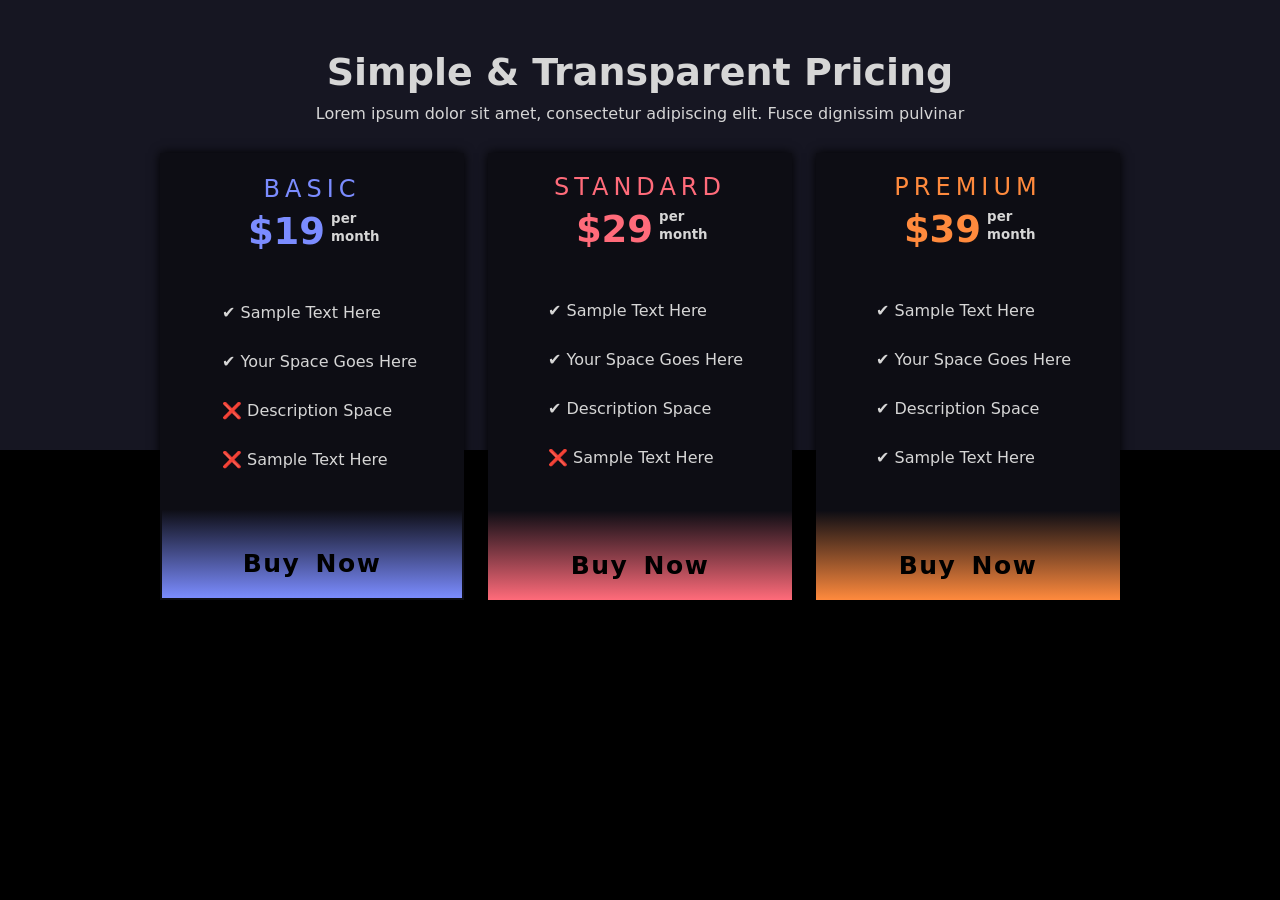
<file: index.html>
<!DOCTYPE html>
<html lang="en">
<head>
    <meta charset="UTF-8">
    <meta name="viewport" content="width=device-width, initial-scale=1.0">
    <title>subscripe</title>
    <style>*{
    margin: 0;
    padding: 0;
    box-sizing: border-box;
    font-family: system-ui, -apple-system, BlinkMacSystemFont, 'Segoe UI', Roboto, Oxygen, Ubuntu, Cantarell, 'Open Sans', 'Helvetica Neue', sans-serif;
}

body {
    background-image: linear-gradient(to bottom, #161622 50%, black 50%);
    min-height: 100vh;
    color: rgb(214, 214, 214);
    display: flex;
    flex-direction: column;
    align-items: center;
    text-align: center;
    background-repeat: no-repeat;
    background-position: center;
    background-attachment: fixed;
    padding: 50px 20px;
}

.head {
    margin: 0px auto 30px auto;
    display: flex;
    flex-direction: column;
    gap: 10px;
}

.head h1 {
    font-size: 38px;
}

.head p {
    font-size: 16px;
}

.container {
    width: 100%;
    max-width: 1000px;
    padding: 0px 20px;
    gap: 24px;
    display: grid;
    grid-template-columns: repeat(auto-fit, minmax(260px, 1fr));
}

.container .plan1 {
    background-image: linear-gradient(to bottom, #0D0D14, #0D0D14, #0D0D14, #0D0D14, #0D0D14, #7B8CFF);
    border: 2px solid #0D0D14;
}

.container .plan1:hover {
    box-shadow: 0 0 10px #7B8CFF;
    transform: translateY(-5px);
}

.container .plan2 {
    background-image: linear-gradient(to bottom, #0D0D14, #0D0D14, #0D0D14, #0D0D14, #0D0D14, #FF6B7A);
}

.container .plan2:hover {
    box-shadow: 0 0 10px #FF6B7A;
    transform: translateY(-5px);
}

.container .plan3 {
    background-image: linear-gradient(to bottom, #0D0D14, #0D0D14, #0D0D14, #0D0D14, #0D0D14, #FF8A3D);
}

.container .plan3:hover {
    box-shadow: 0 0 10px #FF8A3D;
    transform: translateY(-5px);
}

.container .plan1 h2,
.container .plan1 .price-box p {
    color: #7B8CFF;
}

.container .plan2 h2,
.container .plan2 .price-box p {
    color: #FF6B7A;
}

.container .plan3 h2,
.container .plan3 .price-box p {
    color: #FF8A3D;
}

.container .card {
    padding: 20px;
    display: flex;
    flex-direction: column;
    transition: transform 0.3s,
        box-shadow 0.3s;
    box-shadow: 0 0 10px black;
}

.container .card h2 {
    font-weight: 300;
    letter-spacing: 5px;
    margin-bottom: 7px;
}

.container .card .price-box {
    width: 100%;
    align-items: center;
    justify-content: center;
    display: flex;
    flex-direction: row;
    margin-bottom: 50px;
}

.container .card .price-box p {
    font-size: 37px;
    font-weight: bold;
}

.container .card .price-box .pre {
    display: inline-block;
    width: 45px;
    text-align: start;
    line-height: .8;
    font-weight: bold;
    margin-left: 6px;
}

.container .card ul {
    margin-left: 40px;
    margin-bottom: 80px;
    list-style: none;
    display: flex;
    flex-direction: column;
    gap: 30px;
    justify-content: center;
    text-align: start;
}

.container .card ul li {
    font-size: 16px;
}

.container .card button {
    color: black;
    border: none;
    background-color: #ffffff00;
    font-size: 25px;
    font-weight: bold;
    letter-spacing: 1.5px;
    word-spacing: 5px;
    cursor: pointer;
    margin-top: auto;
}</style>
</head>
<body>
    <header class="head">
        <h1>Simple & Transparent Pricing</h1>
        <p>Lorem ipsum dolor sit amet, consectetur adipiscing elit. Fusce dignissim pulvinar</p>
    </header>
    <main class="container">
        <article class="plan1 card">
            <h2>BASIC</h2>
            <div class="price-box">
            <p>$19</p>
           <span class="pre"><sup>per month</sup></span>
        </div>
                <ul>
                    <li><span>✔️</span> Sample Text Here</li>
                    <li><span>✔️</span> Your Space Goes Here</li>
                    <li><span>❌</span> Description Space</li>
                    <li><span>❌</span> Sample Text Here</li>
                </ul>
                <button>Buy Now</button>
        </article>
        <article class="plan2 card">
            <h2>STANDARD</h2>
            <div class="price-box">
            <p>$29</p>
           <span class="pre"><sup>per month</sup></span>
           </div>
                <ul>
                    <li><span>✔️</span> Sample Text Here</li>
                    <li><span>✔️</span> Your Space Goes Here</li>
                    <li><span>✔️</span> Description Space</li>
                    <li><span>❌</span> Sample Text Here</li>
                </ul>
                <button>Buy Now</button>
        </article>
        <article class="plan3 card">
            <h2>PREMIUM</h2>
            <div class="price-box">
            <p>$39</p>
           <span class="pre"><sup>per month</sup></span>
           </div>
                <ul>
                    <li><span>✔️</span> Sample Text Here</li>
                    <li><span>✔️</span> Your Space Goes Here</li>
                    <li><span>✔️</span> Description Space</li>
                    <li><span>✔️</span> Sample Text Here</li>
                </ul>
                <button>Buy Now</button>
        </article>
    </main>
</body>
</html>
</file>
